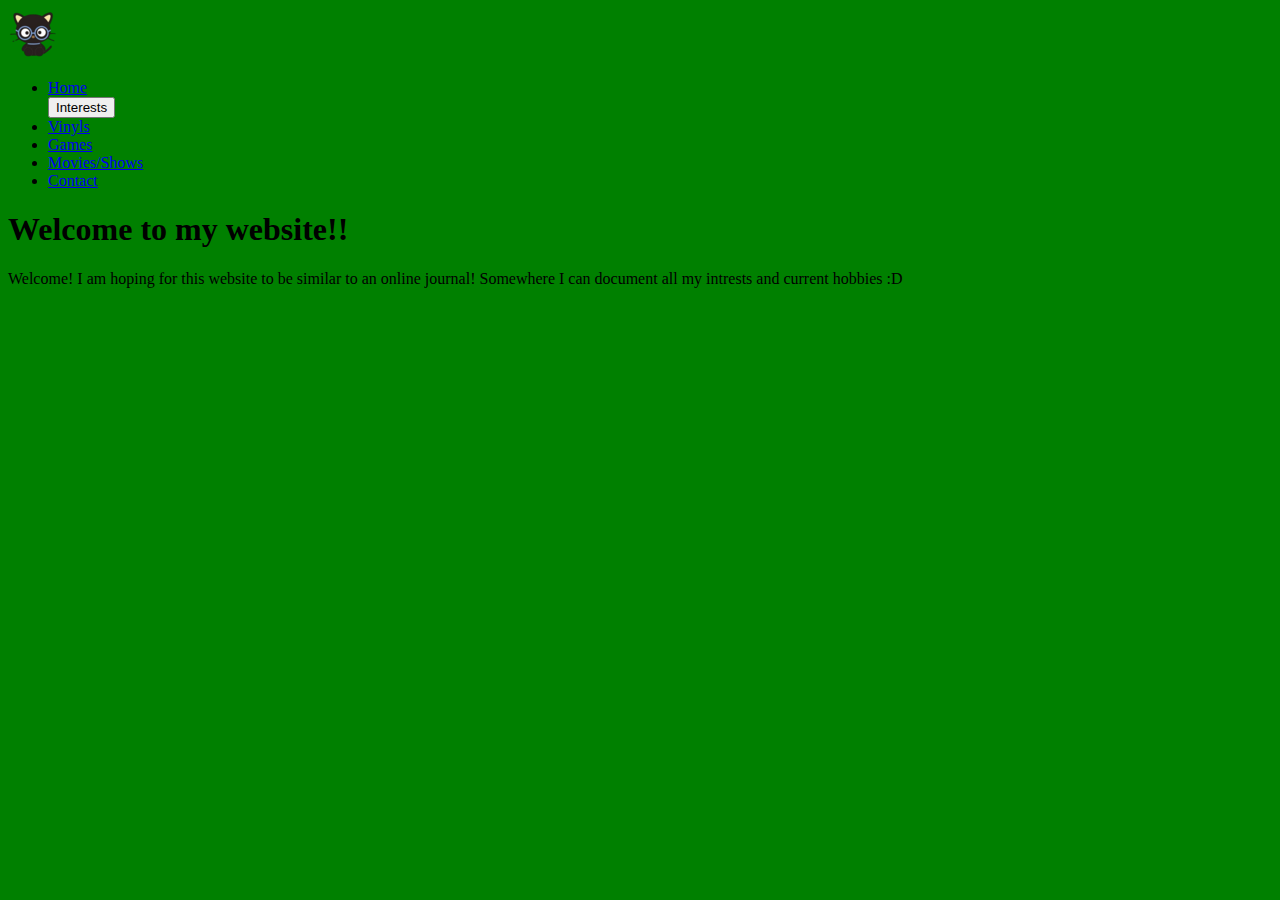
<file: index.html>
<!DOCTYPE html>
<html lang="en">
  <head>
    <meta charsets="UTF-8"/>
    <meta name="viewport" content="width=device-width">
    <link rel="stylesheet" href="style.css">
    <title>49djdjd's Website</title>
    <link rel="icon" type="image/x-icon" href="chococat.png">
   
  </head>
<!--used a guide from w3 for nav dropdown (transparency)--> 
  <body>
    <nav class="navbar">
      <div class="navdiv">
        <div class = "logo"><a href="index.html"><img src="small chococat.png"></a>
        </div>
        <ul>
          <li><a href="index.html">Home</a></li>
          <div class="dropdown">
            <button class="dropbtn"> Interests
              <i class="fa far-caret-down"></i>
            </button> 
            <div class="dropdown-content">
            <li><a href="vinyl.html">Vinyls</a></li>
            <li><a href="game.html">Games</a></li>
            <li><a href="#">Movies/Shows</a></li>
            </div>         
          </div>

        <li><a href="#">Contact</a></li>
        </ul>
      </div>
    </nav>
    
    <header>
      <h1>Welcome to my website!!</h1>
    </header>
    
    <main>

      <p>Welcome! I am hoping for this website to be similar to an online journal! Somewhere I can document all my intrests and current hobbies :D</p>
      
      
    </main>
  <div class "pic"></div>
  <div class "pic"></div>
  <div class "pic"></div>
  <div class "pic"></div>
  <div class "pic"></div>
  <div class "pic"></div>
    
  </body>

</html>
</file>
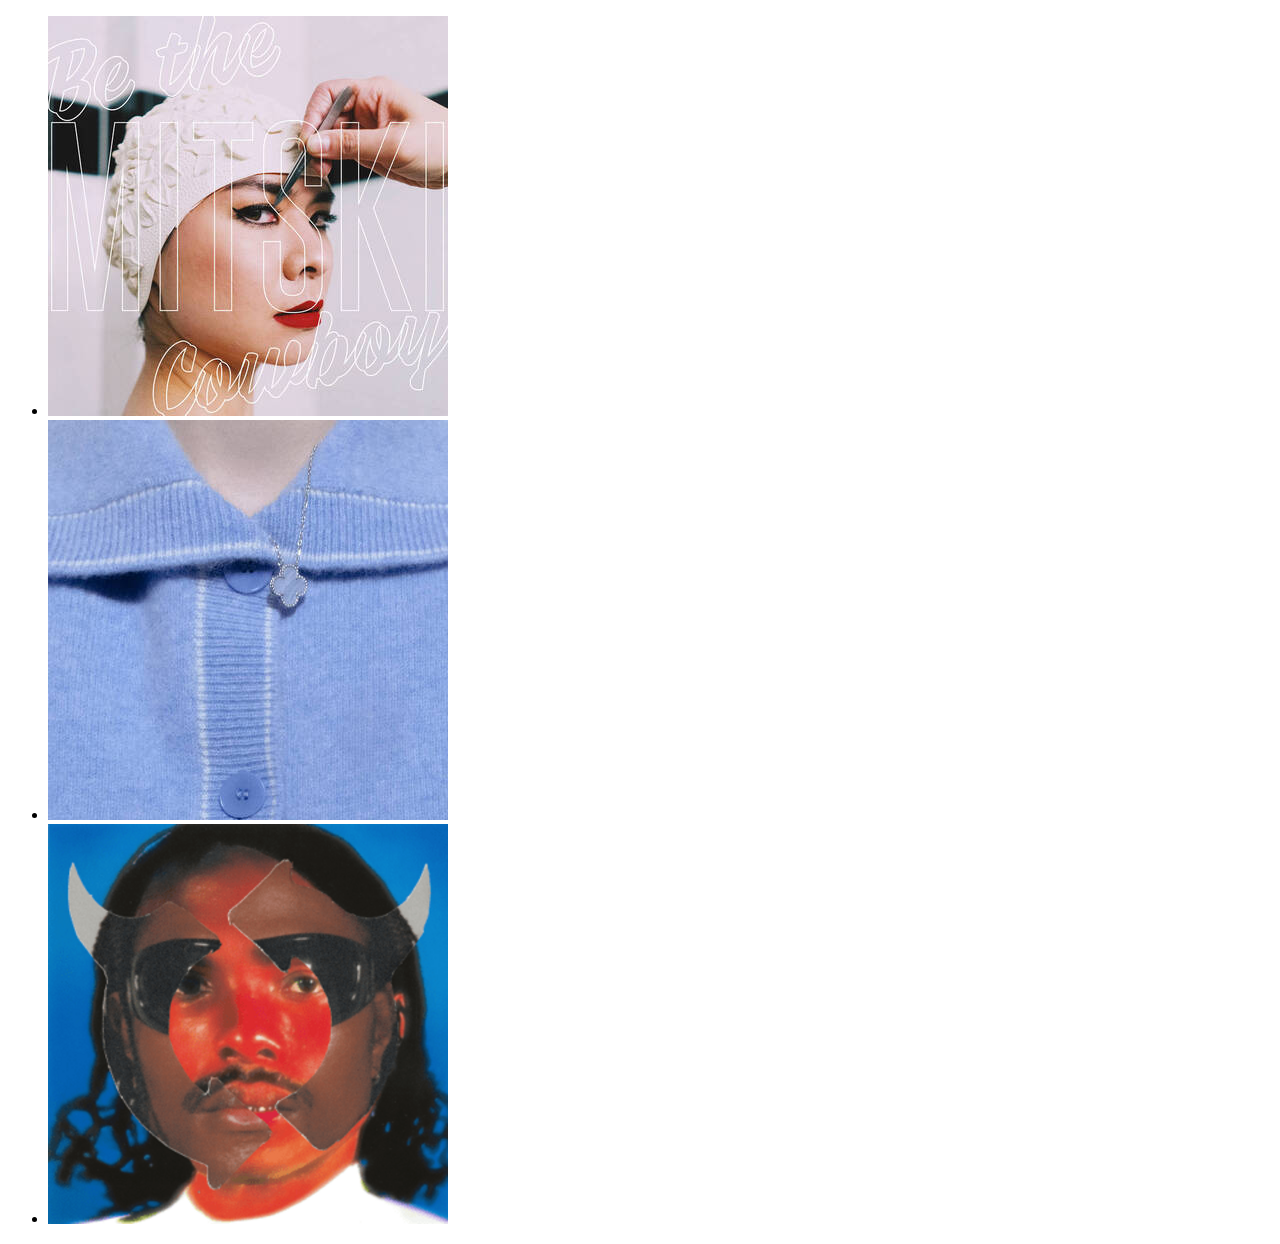
<file: carousel.html>
<!DOCTYPE html>
<html lang="en">
<head>
    <meta charset="UTF-8">
    <meta name="viewport" content="width=device-width, initial-scale=1.0">
    <title>Document</title>
</head>
<body>
    <section id="image-carousel" class="splide ">
        <div class="splide_track">
            <ul class="splide__list">
                <li class="splide__slide">
                    <img src="/images/1.jpg">
                </li>
                <li class="splide__slide">
                    <img src="./images/2.jpg">
                </li>
                <li class="splide__slide">
                    <img src="./images/3.jpg">
                </li>            
            </ul>
        </div>
    </section>
<script>
  new Splide( '#image-carousel' ).mount();
</script>
</body>
<script> 
    document.addEventListener('DOMContentLoaded', function(){
        new Splide ( '#image-carousel' ).mount();
    } );
</script>
</html>
</file>
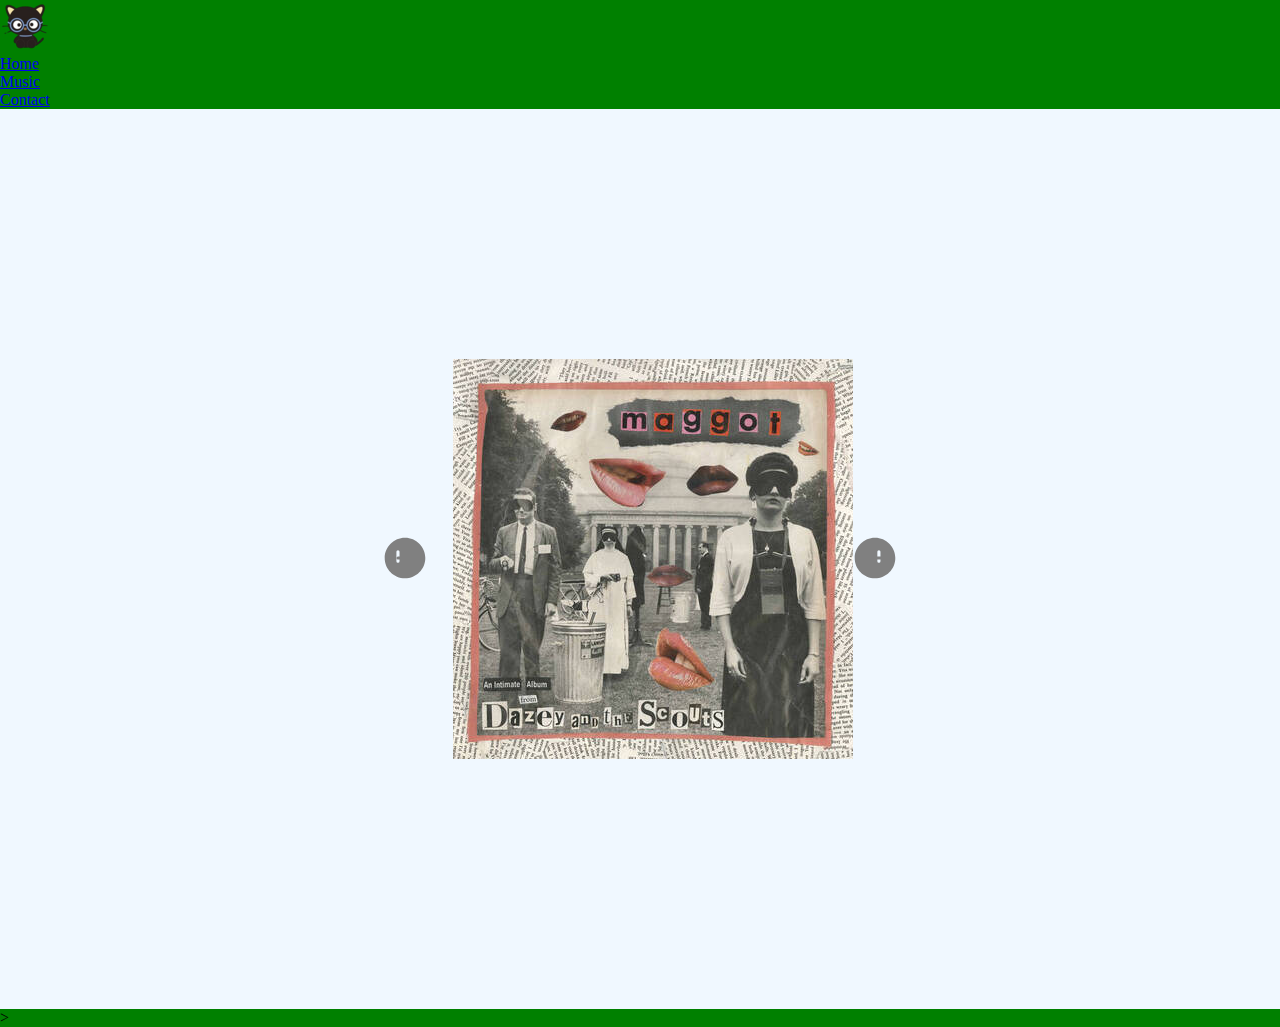
<file: flip.html>
<!--changing the flip to something else but want to keep the code just in case (bc it took a while..)-->
<!DOCTYPE html>
<html lang="en">
<head>
    <meta charset="UTF-8">
    <meta name="viewport" content="width=device-width, initial-scale=1.0">
    <title>Music Taste!</title>
    <link rel="stylesheet" href="./style.css">
    <script src="./main.js"defer></script>
</head>

<body>
   <nav class="navbar">
      <div class="navdiv">
        <div class = "logo"><a href="music.html"><img src="small chococat.png"></a>
        </div>
        <ul>
          <li><a href="index.html">Home</a></li>
          <li><a href="music.html">Music</a></li>
          <li><a href="#">Contact</a></li>
        </ul>
      </div>
    </nav>
<div class="body1">
   <!--make a cursor scroll over (starting off with button)--> 
<button id="prev-btn">
        <svg xmlns="http://www.w3.org/2000/svg" viewBox="0 0 24 24" fill="currentColor" class="w-12 h-12 text-gray-500">
            <path fill-rule="evenodd" d="M12 2.25c-5.385 0-9.75 4.365-9.75 9.75s4.365 9.75 9.75 9.75 9.75-4.365 9.75-9.75S17.385 2.25 12 2.25Zm-2.625 6.75a.75.75 0 1 0-1.5 0v4.5a.75.75 0 0 0 1.5 0V9Z" clip-rule="evenodd" />
            <path d="M16.125 12a.75.75 0 0 1-.75.75H8.625a.75.75 0 0 1 0-1.5h6.75a.75.75 0 0 1 .75.75Z" />
        </svg>
</button>
<!--<button id="prev-btn"> 
        <i class="fas fa-arrow-circle-left"></i>
    </button>-->
   <!--flip thingy-->
<div id="flip" class="flip">
        <!--page 1-->
    <div id="p1" class="pages">
        <div class="front">
            <div id="f1" class="front-content">
                <img class="cover-img" src="daisy and the scounts (1).jpg">
            </div>
        </div>
        <div class="back">
                <div id="b1" class="back-content">
                    <img src="roadkill (1).jpg">
                </div>
            </div>
    </div>
<!--flip thingy 2nd part-->
    <!-- page 2-->
    <div id="p2" class="pages">
        <div class="front">
            <div id="f2" class="front-content">
                <img src="twilight (1).jpg">
            </div>
        </div>
        <div class="back">
                <div id="b2" class="back-content">
                    <img src = "who really cares (1).jpg">
                </div>
            </div>
        </div>
<!--flipthingy 3-->
    <div id="p3" class="pages">
        <div class="front">
            <div id="f3" class="front-content">
                <img src="i can only be me (1).jpg">
            </div>
        </div>
        <div class="back">
                <div id="b3" class="back-content">
                    <img src="gemini rights (1).png">
                </div>
            </div>
        </div>
<!--flipthingy 4-->
<div id="p4" class="pages">
        <div class="front">
            <div id="f4" class="front-content">
                <img src="i cant handle change (1).jpg">
            </div>
        </div>
        <div class="back">
                <div id="b4" class="back-content">
                    <img src="be the cowboy (1).jpg">
                </div>
            </div>
        </div>
</div>
 <!-- Next Button -->
 <!---  <button id="next-btn"> 

    
        <i class="fas fa-arrow-circle-right"></i>
    </button> -->
<button id="next-btn">
        <svg xmlns="http://www.w3.org/2000/svg" viewBox="0 0 24 24" fill="currentColor" class="w-12 h-12 text-gray-500">
            <path fill-rule="evenodd" d="M12 2.25c-5.385 0-9.75 4.365-9.75 9.75s4.365 9.75 9.75 9.75 9.75-4.365 9.75-9.75S17.385 2.25 12 2.25Zm2.625 6.75a.75.75 0 1 0-1.5 0v4.5a.75.75 0 0 0 1.5 0V9Z" clip-rule="evenodd" />
            <path d="M7.875 12a.75.75 0 0 1 .75-.75h6.75a.75.75 0 0 1 0 1.5H8.625a.75.75 0 0 1-.75-.75Z" />
        </svg>
    </button>
</div>>

</body>

<style>
    * {
    margin:0;
    padding: 0;
    box-sizing: border-box;

}


.body1{
    height: 100vh;
    display: flex;
    justify-content: center;
    align-items: center;
    background-color: aliceblue;
}
.flip{
    position: relative;
    width: 400px;
    height:400px;
    transition: transform 0.5s;

}
.pages{
    position: absolute;
    width: 100%;
    height: 100%;
    top: 0;
    left: 0;
    perspective: 1500px;

}
.front{
    backface-visibility: hidden;
    border-left:25px solid aliceblue;
}

.front,
.back{
    background-color:white;
    position: absolute;
    width:  100%;
    height:  100%;
    top:0;
    left:0;
    transform-origin: left;
    transition: transform 0.5s;
    display: flex;
    justify-content: center;
    align-items: center;

}



.front{
    z-index: 1;
}

.back{
    z-index: 0;
}

.front-content,
.back-content{
    width: 100%;
    height: 100%;
    display: flex;
    flex-direction: column;
    justify-content: center;
    align-items: center;
}

.back-content{
    transform: rotateY(180deg);
}

/* pages flipped*/
.flipped .front,
.flipped .back{
    transform: rotateY(-180deg);
    
}


button svg {
    width: 50px; /* Controls the width of the SVG icon */
    height: 50px; /* Controls the height of the SVG icon */
    color: gray; /* Controls the color of the SVG icon via 'currentColor' */
    transition: color 0.3s ease-in-out, transform 0.3s ease-in-out; /* For hover effects */
}

button:hover svg {
    color: #636363; /* Change color on hover */
    transform: scale(1.1); /* Scale up on hover */
}
button{
    border: none;
    background-color: transparent;
    cursor: pointer;
    margin: 10px;
    transition: transform 0.5s;
}
button:focus{
    outline:none;
}
button:hover i{
    color:#636363

}

.back{
    z-index: 0;
}
.front-content,
.back-content{
    width: 100%;
    height: 100%;
    display: flex;
    justify-content: center;
    align-items: center;
}
/* stack order*/
#p1{
    z-index: 4;
}
#p2{
    z-index: 3;
}
#p3{
    z-index: 2;
}
#p4{
    z-index:1;
}

/*-button isn't working.prev-btn{
    border: none;
    color: blue;
    cursor:pointer;
    margin:10px;
    transition: transform 0.5s;
}
*/


</style>
</html>
</file>
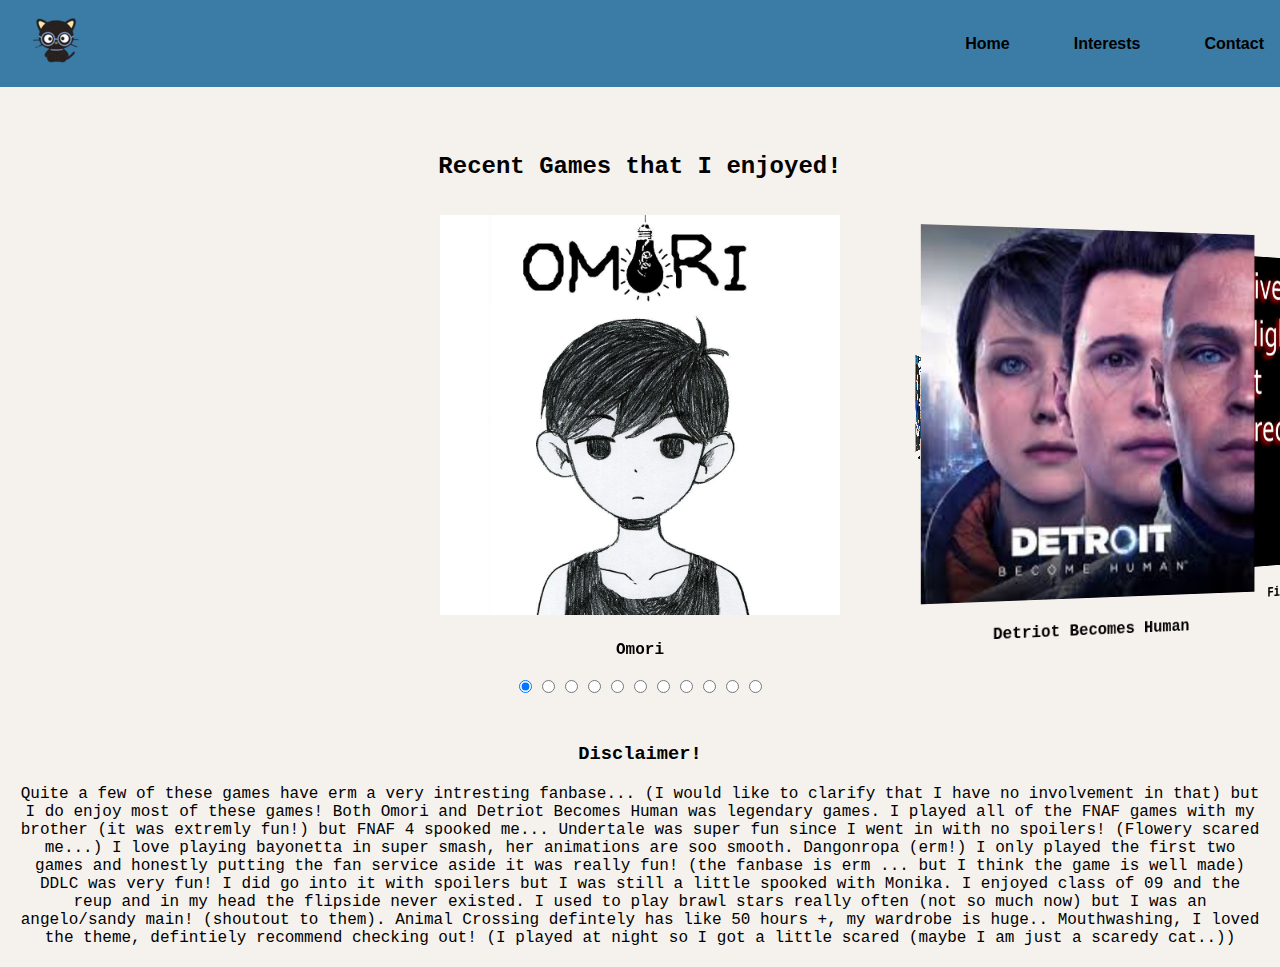
<file: game.html>
<!DOCTYPE html>
<html lang="en">
<head>
    <meta charset="UTF-8">
    <meta name="viewport" content="width=device-width, initial-scale=1.0">
    <title>Document</title>
</head>
<body>
    <nav class="navbar">
        <div class="navdiv">
          <div class = "logo"><a href="index.html"><img src="small chococat.png"></a>
          </div>
          <ul>
            <li><a href="index.html">Home</a></li>
            <div class="dropdown">
              <button class="dropbtn"> Interests
                <i class="fa far-caret-down"></i>
              </button> 
              <div class="dropdown-content">
              <li><a href="vinyl.html">Vinyls</a></li>
              <li><a href="game.html">Games</a></li>
              <li><a href="movie.html">Movies/Show</a></li>
              <li><a href="flip.html">Characters</a></li>
              </div>         
            </div>
  
          <li><a href="#">Contact</a></li>
          </ul>
        </div>
      </nav>
<div class = "everything">
    <h2>Recent Games that I enjoyed!</h2>
      <div class="container-carousel">
        <main id="carousel">
            <div class="item">
                <img src="game-images/omori.jpg">
                <h4>Omori</h4>
            </div>
            <div class="item">
                <img src="game-images/dbh.jpeg">
                <h3>Detriot Becomes Human</h3>
            </div>
            <div class="item">
                 <img src="game-images/fnaf.jpg">
                 <h3>Five Night's At Freddy's</h3>
            </div>
            <div class="item">
                <img src="game-images/undertale.png">
                <h3>Undertale</h3>
            </div>
            <div class="item">
                <img src="game-images/super smash.png">
                <h3>Super Smash Bro</h3>
            </div>
            <div class="item">
                <img src="game-images/dangonropa.jpg">
                <h3>Dangonropa</h3>
            </div>
            <div class="item">
                <img src="game-images/ddlc.webp">
                <h3>Doki Doki Literature Club</h3>
            </div>
            <div class="item">
                <img src="game-images/class of 09.jpg">
                <h3>Class of 09</h3>
            </div>
              <div class="item">
                <img src="game-images/bs.webp">
                <h3>Brawl Stars</h3>
            </div>
            <div class="item">
                <img src="game-images/animal crossing.jpg">
                <h3>Animal Crossing: New Horizons</h3>
            </div>
            <div class="item">
                <img src="game-images/mouthwashing.jpg">
                <h3>Mouthwashing</h3>
            </div>
        </main>
        <div class="radio-container">
            <input type="radio" name="position" checked/>
            <input type="radio" name="position"/>
            <input type="radio" name="position"/>
            <input type="radio" name="position"/>
            <input type="radio" name="position"/>
            <input type="radio" name="position"/>
            <input type="radio" name="position"/>
            <input type="radio" name="position"/>
            <input type="radio" name="position"/>
            <input type="radio" name="position"/>
            <input type="radio" name="position"/>
    
        </div>
        
    </div>
    <div class="text">
        <h3>Disclaimer!</h3>
        <p cla> Quite a few of these games have erm a very intresting fanbase... (I would like to clarify that I have no involvement in that) but I do enjoy most of these games! Both Omori and Detriot Becomes Human was legendary games. I played all of the FNAF games with my brother (it was extremly fun!) but FNAF 4 spooked me... Undertale was super fun since I went in with no spoilers! (Flowery scared me...) I love playing bayonetta in super smash, her animations are soo smooth. Dangonropa (erm!) I only played the first two games and honestly putting the fan service aside it was really fun! (the fanbase is erm ... but I think the game is well made) DDLC was very fun! I did go into it with spoilers but I was still a little spooked with Monika. I enjoyed class of 09 and the reup and in my head the flipside never existed. I used to play brawl stars really often (not so much now) but I was an angelo/sandy main! (shoutout to them). Animal Crossing defintely has like 50 hours +, my wardrobe is huge.. Mouthwashing, I loved the theme, defintiely recommend checking out! (I played at night so I got a little scared (maybe I am just a scaredy cat..))</p>
    </div>
</div>
    </body>
    </html>
    <style>
/* used a guide from w3 for nav dropdown*/
/* i know my code isn't the most orgnaized but if it work i think its best for me not to touch it T-T*/
body{
    background-color: #F5F1ED;
}
.navbar{
    background-color:#3A7CA5; 
    padding-right: 15px; 
    padding-left: 15px;
    font-family: 'Franklin Gothic Medium', 'Arial Narrow', Arial, sans-serif;
}
.everything{
    text-align: center;
    margin-top: 200px;
}
.navbar a{
    float:left;
    font-size: 16px;
    color: black;
    text-align: center;
    padding: 14px 16px;
    text-decoration: none;
}
p{
    margin: 20px;
}
.dropdown{
    float:left;
    overflow: hidden;
}
.dropdown .dropbtn{
    font-size: 16px;
    border: none;
    outline: none;
    font-weight: bold;
    padding: 14px 16px;
    background-color: inherit;
    font-family: inherit;
    margin: 0;
}
.dropdown-content{
    display: none;
    position:absolute;
    background-color: #98b7c9;
    min-width: 160px;
    box-shadow: 0px 8px 16px 0px rgba(0,0,0,0.2);
    z-index: 1;
}
.dropdown-content a{
    float: none;
    color: black;
    text-decoration: none;
    display: block;
    text-align: left;
    clear: both;
}
.dropdown-content a:hover{
    background-color: #699AB7;
}
.dropdown:hover .dropdown-content{
    display: block;
}
.navdiv{
    display: flex;
    align-items: center; 
    justify-content: space-between;
}
li{
    display: inline-block
}
li a{
    font-size: 18px; 
    font-weight:bold;
}
.logo a {
    font-size: 35px; 
    font-weight: bold;
}
/* used ai for this line (debugging) */
.dropdown-content li{
    display: block;
}
 /* used a guide for this part as a refernce but made it my own */
body{
        height: 100vh;
        margin: 0;
        display: flex;
        flex-direction: column;
        align-items: center;
        justify-content: center;
        font-family: 'Courier New', Courier, monospace
    }
    .navbar{
        width: 100%;
        position: fixed;
        top:0;
        left: 0;
        z-index: 100;
    }
    .navdiv{
        display:flex;
        justify-content: space-between;
        align-items: center;
        margin: 0 auto;
    }
    ul{
        list-style:none;
        display:flex;
        gap:2rem;
        margin: 0;
        padding: 15px;
    }
    .item img{
        width: 400px;
        height: 400px;
        margin-top:15px;
        }
    .carousel{
        display: flex;
        flex-direction: column;
        align-items: center;
    }
    main#carousel{
        width: 400px;
        height: 400px;
        display: flex;
        align-items: center;
        justify-content: center;
        transform-style: preserve-3d;
        display: flex;
        align-items: center;
        gap:1.5rem;
        perspective: 1000px;
        --items: 11;
        --middle: 7;
        --position: 1;
        pointer-events: all;
        margin-bottom: 2rem;
    /*ai was used for this line */
        --position: var(--data-position, 1)
    }
    /*ai was used for this line as well */
    main#carousel.is-transitioning{
        pointer-events: none;
    }
    input[type="radio"]{
        margin: 0 5px;
    
    }
    div.item{
        text-align: center;
        position: absolute;
        width: 400px;
        height: 400px;
        --r: calc(var(--position) - var(--offset));
        --abs: max(calc(var(--r) * -1), var(--r));
        transition: all 0.5s linear;
        transform: rotateY(calc(-10deg * var(--r)))
        translateX(calc(-500px * var(--r)));
        z-index: calc((var(--position) - var(--abs)));
        /* this part is from ai (so its clickable) */
        cursor: pointer;
    }
    div.item:nth-of-type(1){
        --offset:1;
    }
    div.item:nth-of-type(2){
        --offset:2;
    }
    div.item:nth-of-type(3){
        --offset:3;
    }
    div.item:nth-of-type(4){
        --offset:4;
    }
    div.item:nth-of-type(5){
        --offset:5;
    }
    div.item:nth-of-type(6){
        --offset:6;
    }
    div.item:nth-of-type(7){
        --offset:7;
    }
    div.item:nth-of-type(8){
        --offset:8;
    }
    div.item:nth-of-type(9){
        --offset:9;
    }
    div.item:nth-of-type(10){
        --offset:10;
    }
    div.item:nth-of-type(11){
        --offset:11;
    }
    input:nth-of-type(1):checked ~ main#carousel{
        --position:1;
    }
    input:nth-of-type(2):checked ~ main#carousel{
        --position:2;
    
    }
    input:nth-of-type(3):checked ~ main#carousel{
        --position:3;
    
    }
    input:nth-of-type(4):checked ~ main#carousel{
        --position:4;
    }
    input:nth-of-type(5):checked ~ main#carousel{
        --position:5;
    }
    input:nth-of-type(6):checked ~ main#carousel{
        --position:6;
    }
    input:nth-of-type(7):checked ~ main#carousel{
        --position:7; 
    }
    input:nth-of-type(8):checked ~ main#carousel{
        --position:8;
    }
    input:nth-of-type(9):checked ~ main#carousel{
        --position:9;
    }
    input:nth-of-type(10):checked ~ main#carousel{
        --position:10;
    }
    input:nth-of-type(11):checked ~ main#carousel{
        --position:11;
    }
    .container-carousel{
        display: flex;
        flex-direction: column;
        align-items: center;
        margin-top: 20px;
    }
    .radio-container{
        display: flex;
        justify-content: center;
        margin-top: 3rem;
        margin-bottom: 2rem;
    }
    </style>
   
<script>
    //this is suplemented and debugged with AI (the guide did not work in this aspect) (putting this here for transparency)
document.addEventListener('DOMContentLoaded', () => {
    const carousel = document.getElementById('carousel');
    const items = document.querySelectorAll('#carousel .item');
    const radios = document.querySelectorAll('.radio-container input[name="position"]');
    const transitionDuration = 500;

    function updateCarouselPosition(index) {
        const currentPosition = parseInt(carousel.dataset.position, 10) || 1;
        if (currentPosition === index + 1) {
            return;
        }
        carousel.classList.add('is-transitioning');
        carousel.dataset.position = index + 1;
        carousel.style.setProperty('--data-position', index + 1);

        setTimeout(() => {
            carousel.classList.remove('is-transitioning');
        }, transitionDuration);
    }
    carousel.dataset.position = 1;
    carousel.style.setProperty('--data-position', 1);

    items.forEach((item, index) => {
        item.addEventListener('click', () => {
            updateCarouselPosition(index);
            radios[index].checked = true;
        });
    });
    radios.forEach((radio, index) => {
        radio.addEventListener('change', () => {
            if (radio.checked) {
                updateCarouselPosition(index);
            }
        });
    });
});
</script>
</file>
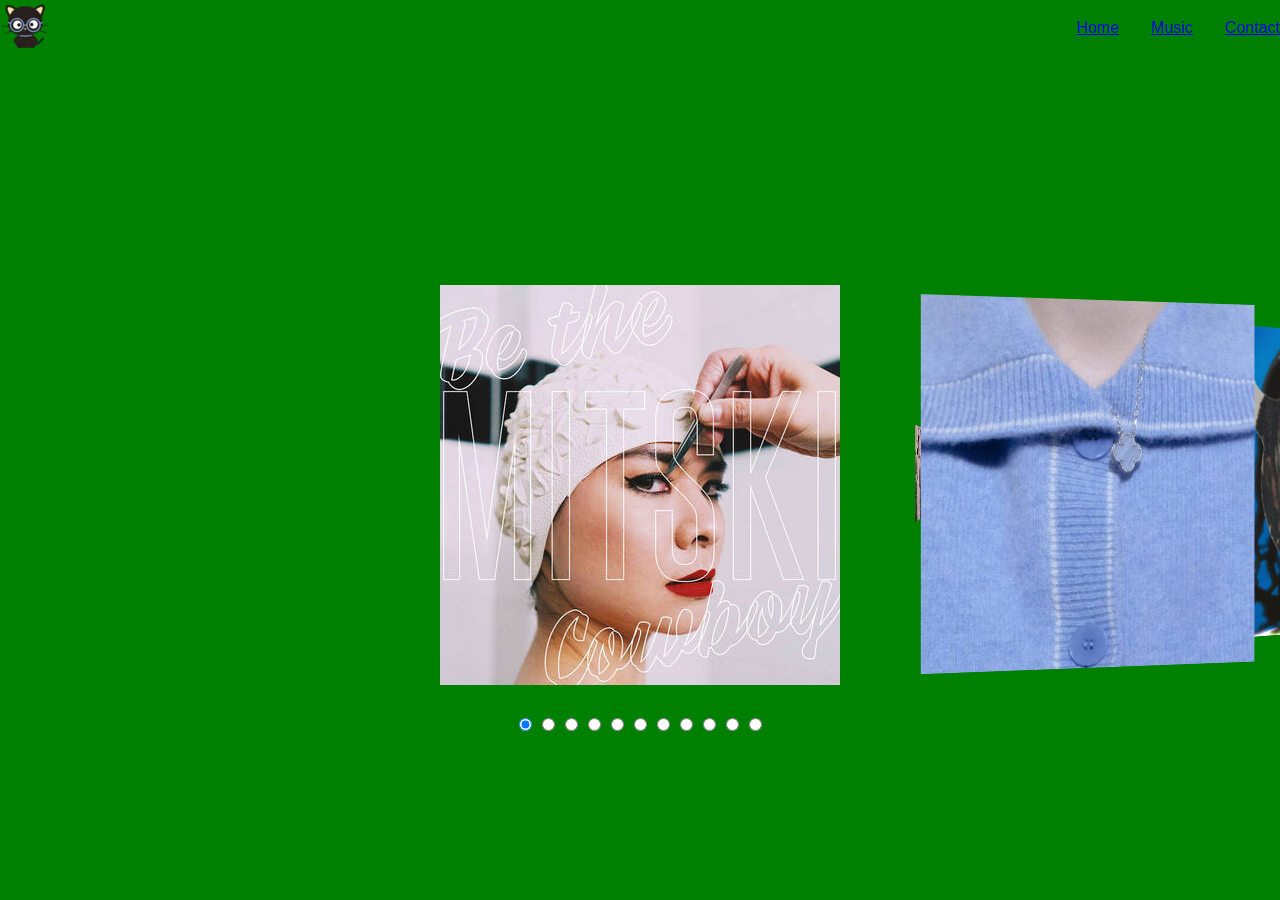
<file: music.html>
<!DOCTYPE html>
<html lang="en">
<head>
    <meta charset="UTF-8">
    <meta name="viewport" content="width=device-width, initial-scale=1.0">
    <title>Music Taste!</title>
    <link rel="stylesheet" href="./style.css">
    <script src="./main.js"defer></script>
</head>

<body>
    <nav class="navbar">
  <div class="navdiv">
 <div class = "logo"><a href="music.html"><img src="small chococat.png"></a></div>
    <ul>
      <li><a href="index.html">Home</a></li>
      <li><a href="music.html">Music</a></li>
      <li><a href="#">Contact</a></li>
    </ul>
 </div>  
</nav>

<!--will make more-->
<div class="container-carousel">
    <main id="carousel">
        <div class="item">
            <img src="images/1.jpg">
        </div>
        <div class="item">
            <img src="images/2.jpg">
        </div>
        <div class="item">
             <img src="images/3.jpg">
        </div>
        <div class="item">
            <img src="images/4.jpg">
        </div>
        <div class="item">
            <img src="images/5.jpg">
        </div>
        <div class="item">
            <img src="images/6.jpg">
        </div>
        <div class="item">
            <img src="images/7.jpg">
        </div>
        <div class="item">
            <img src="images/8.jpg">
        </div>
          <div class="item">
            <img src="images/9.jpg">
        </div>
        <div class="item">
            <img src="images/10.jpg">
        </div>
        <div class="item">
            <img src="images/11.jpg">
        </div>
    </main>
    <div class="radio-container">
        <input type="radio" name="position" checked/>
        <input type="radio" name="position"/>
        <input type="radio" name="position"/>
        <input type="radio" name="position"/>
        <input type="radio" name="position"/>
        <input type="radio" name="position"/>
        <input type="radio" name="position"/>
        <input type="radio" name="position"/>
        <input type="radio" name="position"/>
        <input type="radio" name="position"/>
        <input type="radio" name="position"/>

    </div>
    
</div>
  

</body>

</html>
<style>
/* used a guide for this part as a refernce but made it my own */
    body{
    height: 100vh;
    margin: 0;
    display: flex;
    flex-direction: column;
    align-items: center;
    justify-content: center;
    font-family: 'Poppins', sans-serif;
}
.navbar{
    width: 100%;
    position: fixed;
    top:0;
    left: 0;
    z-index: 100;
}
.navdiv{
    display:flex;
    justify-content: space-between;
    align-items: center;
    margin: 0 auto;
}
ul{
    list-style:none;
    display:flex;
    gap:2rem;
    margin: 0;
    padding: 0;
}
.item img{
    width: 400px;
    height: 400px;
    margin-top:15px;
    }
.carousel{
    display: flex;
    flex-direction: column;
    align-items: center;
}
main#carousel{
    width: 400px;
    height: 400px;
    display: flex;
    align-items: center;
    justify-content: center;
    transform-style: preserve-3d;
    display: flex;
    align-items: center;
    gap:1.5rem;
    perspective: 1000px;
    --items: 11;
    --middle: 7;
    --position: 1;
    pointer-events: all;
    margin-bottom: 2rem;
/*ai was used for this line */
    --position: var(--data-position, 1)
}
/*ai was used for this line as well */
main#carousel.is-transitioning{
    pointer-events: none;
}
input[type="radio"]{
    margin: 0 5px;

}
div.item{
    text-align: center;
    position: absolute;
    width: 400px;
    height: 400px;
    --r: calc(var(--position) - var(--offset));
    --abs: max(calc(var(--r) * -1), var(--r));
    transition: all 0.5s linear;
    transform: rotateY(calc(-10deg * var(--r)))
    translateX(calc(-500px * var(--r)));
    z-index: calc((var(--position) - var(--abs)));
    /* this part is from ai (so its clickable) */
    cursor: pointer;
}
div.item:nth-of-type(1){
    --offset:1;
}
div.item:nth-of-type(2){
    --offset:2;
}
div.item:nth-of-type(3){
    --offset:3;
}
div.item:nth-of-type(4){
    --offset:4;
}
div.item:nth-of-type(5){
    --offset:5;
}
div.item:nth-of-type(6){
    --offset:6;
}
div.item:nth-of-type(7){
    --offset:7;
}
div.item:nth-of-type(8){
    --offset:8;
}
div.item:nth-of-type(9){
    --offset:9;
}
div.item:nth-of-type(10){
    --offset:10;
}
div.item:nth-of-type(11){
    --offset:11;
}
input:nth-of-type(1):checked ~ main#carousel{
    --position:1;
}
input:nth-of-type(2):checked ~ main#carousel{
    --position:2;

}
input:nth-of-type(3):checked ~ main#carousel{
    --position:3;

}
input:nth-of-type(4):checked ~ main#carousel{
    --position:4;
}
input:nth-of-type(5):checked ~ main#carousel{
    --position:5;
}
input:nth-of-type(6):checked ~ main#carousel{
    --position:6;
}
input:nth-of-type(7):checked ~ main#carousel{
    --position:7; 
}
input:nth-of-type(8):checked ~ main#carousel{
    --position:8;
}
input:nth-of-type(9):checked ~ main#carousel{
    --position:9;
}
input:nth-of-type(10):checked ~ main#carousel{
    --position:10;
}
input:nth-of-type(11):checked ~ main#carousel{
    --position:11;
}
.container-carousel{
    display: flex;
    flex-direction: column;
    align-items: center;
    margin-top: 100px;
}
.radio-container{
    display: flex;
    justify-content: center;
    margin-top: 1rem;
}
/* this no longer works bc of the javascript I believe
input:nth-of-type(1):checked ~ main#carousel div.item:nth-of-type(1):hover,
input:nth-of-type(2):checked ~ main#carousel div.item:nth-of-type(2):hover,
input:nth-of-type(3):checked ~ main#carousel div.item:nth-of-type(3):hover,
input:nth-of-type(4):checked ~ main#carousel div.item:nth-of-type(4):hover,
input:nth-of-type(5):checked ~ main#carousel div.item:nth-of-type(5):hover,
input:nth-of-type(6):checked ~ main#carousel div.item:nth-of-type(6):hover,
input:nth-of-type(7):checked ~ main#carousel div.item:nth-of-type(7):hover,
input:nth-of-type(8):checked ~ main#carousel div.item:nth-of-type(8):hover,
input:nth-of-type(9):checked ~ main#carousel div.item:nth-of-type(9):hover,
input:nth-of-type(10):checked ~ main#carousel div.item:nth-of-type(10):hover,
input:nth-of-type(11):checked ~ main#carousel div.item:nth-of-type(11):hover,
input:nth-of-type(12):checked ~ main#carousel div.item:nth-of-type(12):hover
input:nth-of-type(13):checked ~ main#carousel div.item:nth-of-type(13):hover
input:nth-of-type(14):checked ~ main#carousel div.item:nth-of-type(14):hover{
    transform: scale(1.1);
    z-index: 100;
}
    */
</style>
<script>
    //this is suplemented and debugged with AI (the guide did not work in this aspect) (putting this here for transparency)
document.addEventListener('DOMContentLoaded', () => {
    const carousel = document.getElementById('carousel');
    const items = document.querySelectorAll('#carousel .item');
    const radios = document.querySelectorAll('.radio-container input[name="position"]');
    const transitionDuration = 500; // Duration of the CSS transition in milliseconds

    // Function to update the carousel position
    function updateCarouselPosition(index) {
        const currentPosition = parseInt(carousel.dataset.position, 10) || 1;
        if (currentPosition === index + 1) {
            return;
        }

        carousel.classList.add('is-transitioning');

        // Set the custom data attribute to trigger the CSS transform
        carousel.dataset.position = index + 1;
        carousel.style.setProperty('--data-position', index + 1);

        // Wait for the transition to complete, then remove the class
        setTimeout(() => {
            carousel.classList.remove('is-transitioning');
        }, transitionDuration);
    }

    // Set the initial position on page load
    carousel.dataset.position = 1;
    carousel.style.setProperty('--data-position', 1);

    // Listen for clicks on the carousel images
    items.forEach((item, index) => {
        item.addEventListener('click', () => {
            updateCarouselPosition(index);
            radios[index].checked = true;
        });
    });

    // Listen for changes on the radio buttons
    radios.forEach((radio, index) => {
        radio.addEventListener('change', () => {
            if (radio.checked) {
                updateCarouselPosition(index);
            }
        });
    });
});
</script>
</file>
<file: style.css>
body{
    background-color: green;
}
</file>
